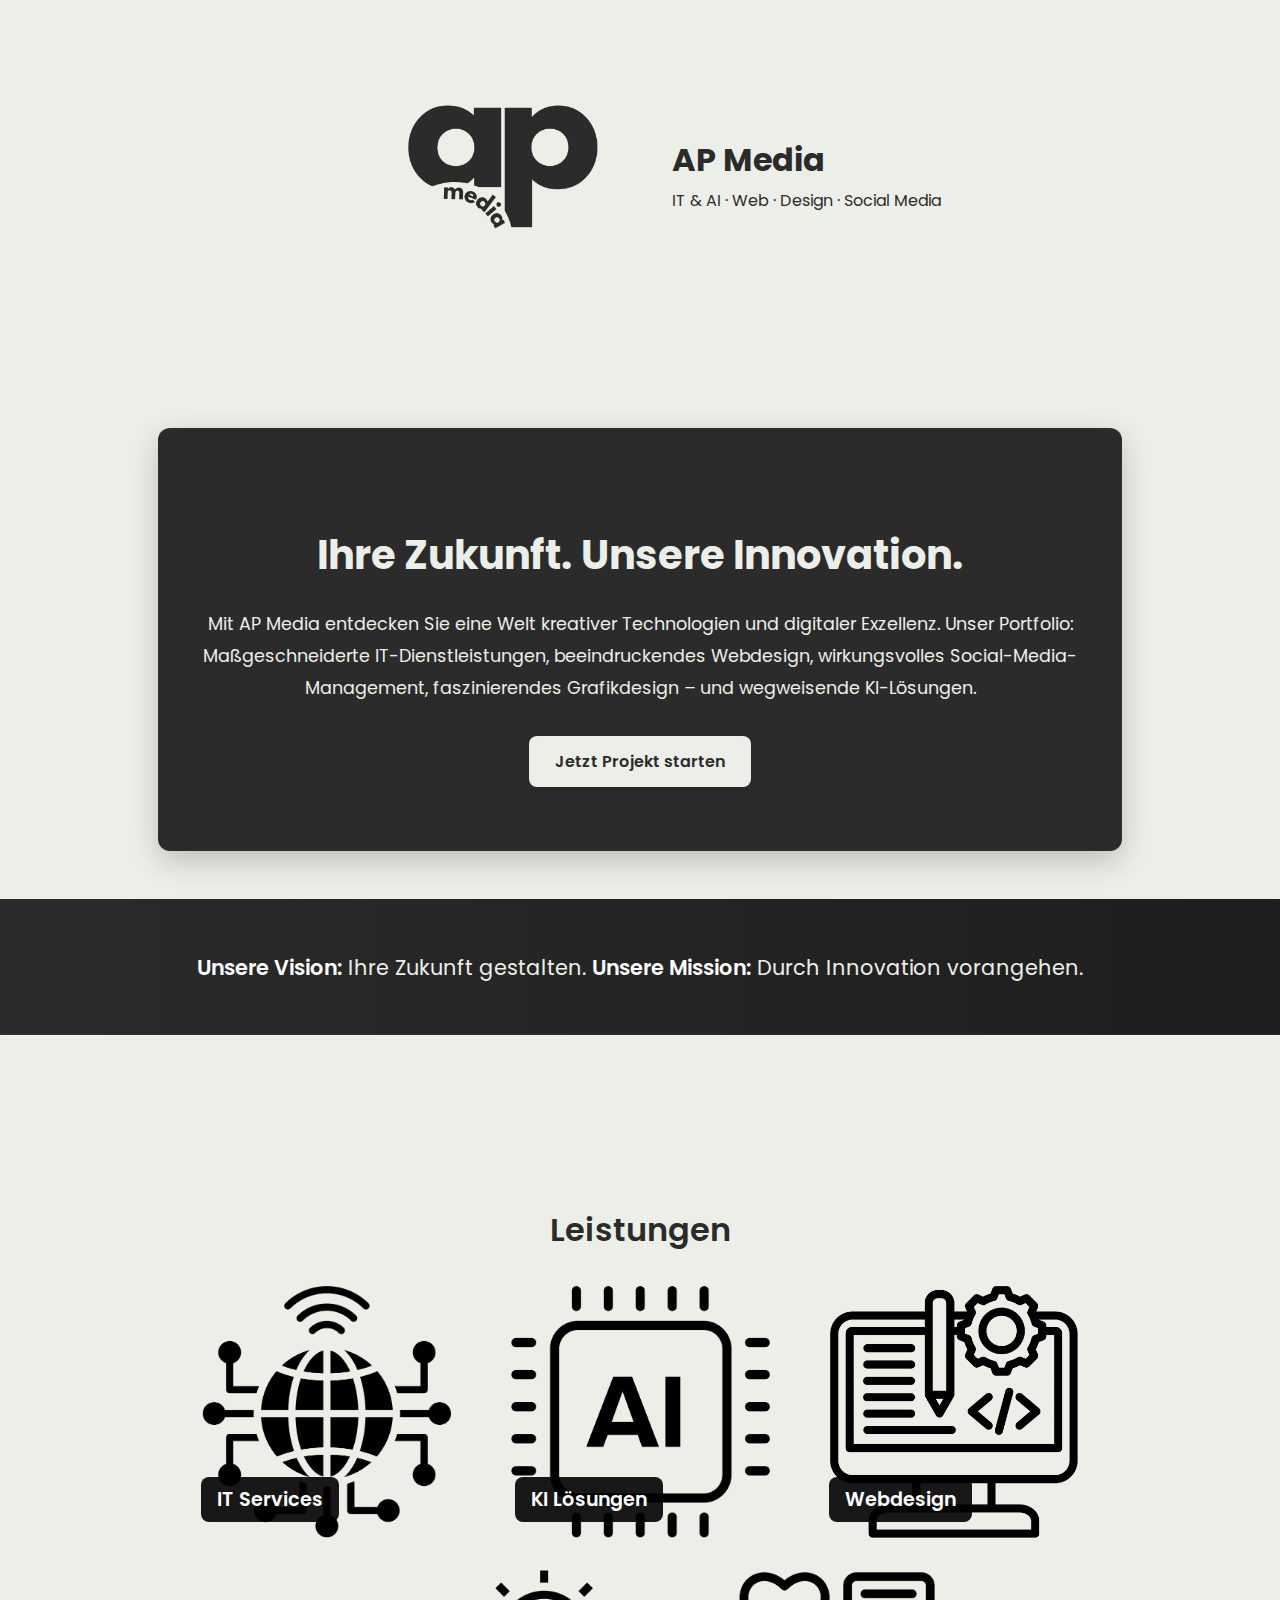
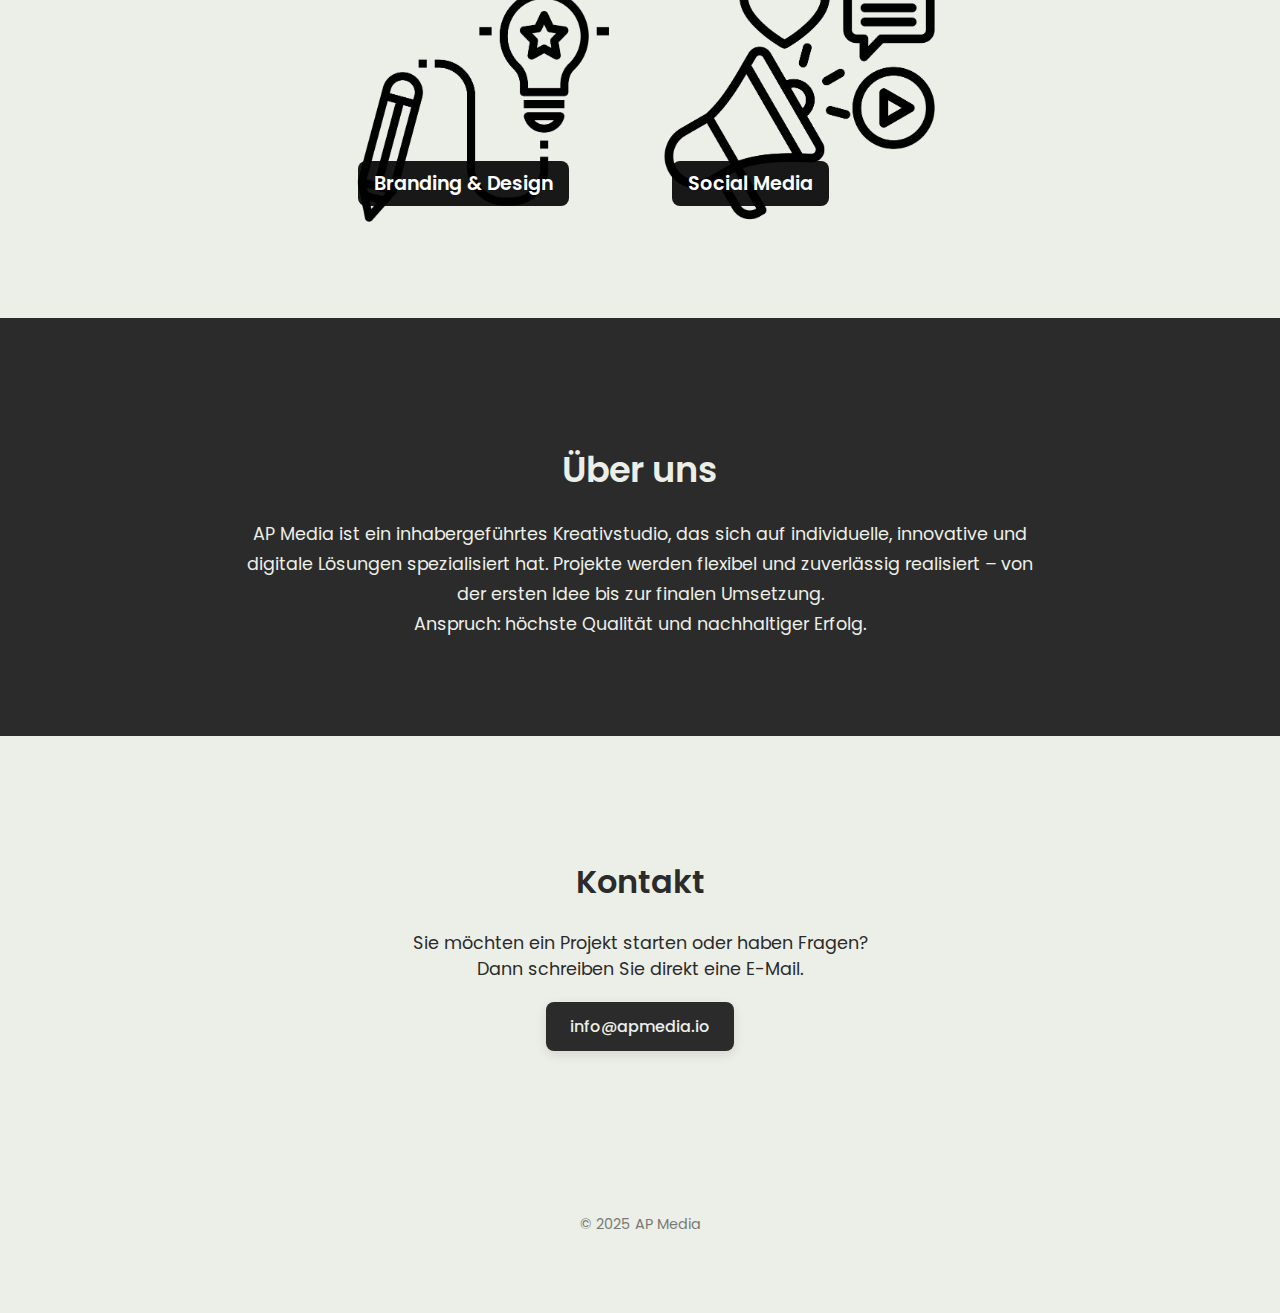
<file: index.html>
<!DOCTYPE html>
<html lang="de">


<head>
    <meta charset="UTF-8" />
    <meta name="viewport" content="width=device-width, initial-scale=1.0" />

    <title>AP Media – Webdesign, IT & KI Lösungen aus einer Hand</title>
    <meta name="description"
        content="AP Media bietet kreative IT-Dienstleistungen, modernes Webdesign, effektives Social-Media-Management, einzigartiges Grafikdesign und KI-Lösungen für Ihr Unternehmen.">
    <meta name="keywords"
        content="Webdesign, IT Services, KI Lösungen, Grafikdesign, Social Media, Agentur, Digitalisierung, AP Media">
    <meta name="author" content="AP Media" />
    <meta name="robots" content="index, follow" />

    <!-- Open Graph / Facebook -->
    <meta property="og:title" content="AP Media – Webdesign, IT & KI Lösungen" />
    <meta property="og:description"
        content="Individuelle Lösungen in IT, Web, Social Media, Design & KI – alles aus einer Hand." />
    <!--<meta property="og:image" content="https://deine-domain.de/img/og-image.jpg" /> -->
    <meta property="og:url" content="https://apmedia.io/" />
    <meta property="og:type" content="website" />

    <!-- Twitter Card -->
    <meta name="twitter:card" content="summary_large_image" />
    <meta name="twitter:title" content="AP Media – Webdesign, IT & KI Lösungen" />
    <meta name="twitter:description"
        content="Individuelle Lösungen in IT, Web, Social Media, Design & KI – alles aus einer Hand." />
    <!-- <meta name="twitter:image" content="https://deine-domain.de/img/og-image.jpg" /> -->

    <!-- Favicon (optional) -->
    <link rel="icon" href="img/favicon.png" type="image/png" />

    <!-- Fonts & Styles -->
    <link rel="preconnect" href="https://fonts.googleapis.com" />
    <link rel="preconnect" href="https://fonts.gstatic.com" crossorigin />
    <link href="https://fonts.googleapis.com/css2?family=Poppins:wght@400;600&display=swap" rel="stylesheet" />
    <link rel="stylesheet" href="css/style.css" />
</head>


<body>
    <header class="hero shrink-header">
        <div class="container header-container">
            <img src="img/logo-apmedia.png" alt="AP Media Logo" class="logo" />
            <div class="hero-text">
                <h1>AP Media</h1>
                <p class="subtitle">IT & AI · Web · Design · Social Media</p>
            </div>
        </div>
    </header>


    <section class="intro-box">
        <h2>Ihre Zukunft. Unsere Innovation.</h2>
        <p>
            Mit AP Media entdecken Sie eine Welt kreativer Technologien und digitaler Exzellenz. Unser Portfolio:
            Maßgeschneiderte IT-Dienstleistungen, beeindruckendes Webdesign, wirkungsvolles Social-Media-Management,
            faszinierendes Grafikdesign – und wegweisende KI-Lösungen.
        </p>
        <a href="#kontakt" class="cta-button">Jetzt Projekt starten</a>
    </section>

    <section class="vision-banner">
        <p>
            <span class="highlight">Unsere Vision:</span> Ihre Zukunft gestalten.
            <span class="highlight">Unsere Mission:</span> Durch Innovation vorangehen.
        </p>
    </section>

    <section class="services">
        <div class="container">
            <h2>Leistungen</h2>
            <div class="service-grid">

                <div class="service-card" onclick="toggleDescription(this)" style="background-image: url('img/it.png')">
                    <h3>IT Services</h3>
                    <div class="overlay">
                        <p>Systemadministration, Netzwerke, Sicherheit & Support.</p>
                    </div>
                </div>

                <div class="service-card" onclick="toggleDescription(this)" style="background-image: url('img/ai.png')">
                    <div class="service-title">
                        <h3>KI Lösungen</h3>
                    </div>
                    <div class="overlay">
                        <p>Automatisierung, Datenanalyse und KI-Strategien für Unternehmen.</p>
                    </div>
                </div>

                <div class="service-card" onclick="toggleDescription(this)"
                    style="background-image: url('img/web.png')">
                    <div class="service-title">
                        <h3>Webdesign</h3>
                    </div>
                    <div class="overlay">
                        <p>Modernes responsives Design mit Fokus auf Benutzererlebnis.</p>
                    </div>
                </div>

                <div class="service-card" onclick="toggleDescription(this)"
                    style="background-image: url('img/design.png')">
                    <div class="service-title">
                        <h3>Branding & Design</h3>
                    </div>
                    <div class="overlay">
                        <p>Wiedererkennungswert durch visuelle Identität und Logos.</p>
                    </div>
                </div>

                <div class="service-card" onclick="toggleDescription(this)"
                    style="background-image: url('img/social.png')">
                    <div class="service-title">
                        <h3>Social Media</h3>
                    </div>
                    <div class="overlay">
                        <p>Strategie, Content & Reichweite auf allen relevanten Plattformen.</p>
                    </div>
                </div>
            </div>
        </div>
    </section>

    <section class="about">
        <div class="container">
            <h2>Über uns</h2>
            <p>
                AP Media ist ein inhabergeführtes Kreativstudio, das sich auf individuelle, innovative und digitale
                Lösungen spezialisiert hat. Projekte werden
                flexibel und zuverlässig realisiert – von der ersten Idee bis zur finalen Umsetzung.
                <br>Anspruch: höchste
                Qualität und nachhaltiger Erfolg.<br>
            </p>
        </div>
    </section>

    <section class="contact" id="kontakt">
        <div class="container">
            <h2>Kontakt</h2>
            <p class="contact-text">
                Sie möchten ein Projekt starten oder haben Fragen?
                <br>
                Dann schreiben Sie direkt eine E-Mail.
            </p>
            <a href="mailto:info@apmedia.io" class="contact-button">info@apmedia.io</a>
        </div>
    </section>


    <footer>
        <div class="container">
            <p>© 2025 AP Media</p> <!-- · <a href="#">Impressum</a> -->
        </div>
    </footer>
    <script>
        function toggleDescription(card) {
            const isActive = card.classList.contains('active');

            // Alle anderen Karten deaktivieren
            document.querySelectorAll('.service-card').forEach(el => {
                el.classList.remove('active');
            });

            // Wenn die Karte vorher nicht aktiv war → aktivieren
            // Wenn sie schon aktiv war → nicht erneut aktivieren (also "zuklappen")
            if (isActive) {
                card.classList.add('active');
            }
    </script>


</body>

</html>
</file>
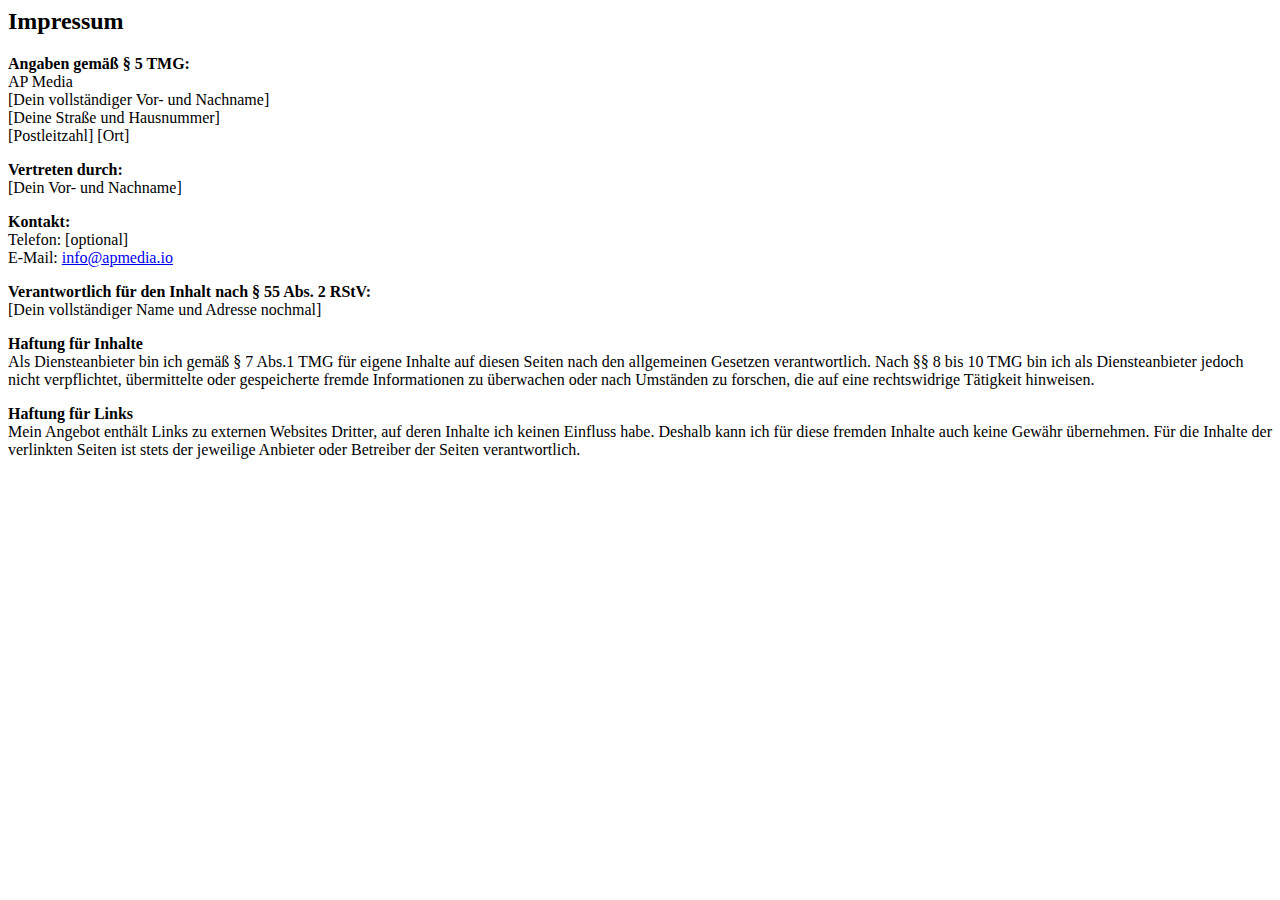
<file: impressum.html>
<body></body>
<section class="legal" id="impressum">
    <div class="container">
        <h2>Impressum</h2>
        <p><strong>Angaben gemäß § 5 TMG:</strong><br>
            AP Media<br>
            [Dein vollständiger Vor- und Nachname]<br>
            [Deine Straße und Hausnummer]<br>
            [Postleitzahl] [Ort]</p>

        <p><strong>Vertreten durch:</strong><br>
            [Dein Vor- und Nachname]</p>

        <p><strong>Kontakt:</strong><br>
            Telefon: [optional]<br>
            E-Mail: <a href="mailto:info@apmedia.io">info@apmedia.io</a></p>

        <p><strong>Verantwortlich für den Inhalt nach § 55 Abs. 2 RStV:</strong><br>
            [Dein vollständiger Name und Adresse nochmal]</p>

        <p><strong>Haftung für Inhalte</strong><br>
            Als Diensteanbieter bin ich gemäß § 7 Abs.1 TMG für eigene Inhalte auf diesen Seiten nach den
            allgemeinen Gesetzen verantwortlich.
            Nach §§ 8 bis 10 TMG bin ich als Diensteanbieter jedoch nicht verpflichtet, übermittelte oder
            gespeicherte fremde Informationen zu überwachen
            oder nach Umständen zu forschen, die auf eine rechtswidrige Tätigkeit hinweisen.</p>

        <p><strong>Haftung für Links</strong><br>
            Mein Angebot enthält Links zu externen Websites Dritter, auf deren Inhalte ich keinen Einfluss habe.
            Deshalb kann ich für diese fremden Inhalte auch keine Gewähr übernehmen.
            Für die Inhalte der verlinkten Seiten ist stets der jeweilige Anbieter oder Betreiber der Seiten
            verantwortlich.</p>
    </div>
</section>
</body>
</file>
<file: css/style.css>
/* Globale Einstellungen */
html {
  scroll-behavior: smooth;
}

body {
  margin: 0;
  font-family: 'Poppins', sans-serif;
  background-color: #ECEFE7;
  color: #2B2B2B;
}

.container {
  max-width: 1200px;
  margin: auto;
  padding: 2rem;
}

.header-container {
  display: flex;
  align-items: center;
  gap: 2rem;
  flex-wrap: wrap;
  justify-content: center;
}

.logo {
  width: 300px;
  height: auto;
}

.hero-text h1 {
  margin: 0;
  font-size: 2rem;
}

.subtitle {
  margin-top: 0.25rem;
  font-weight: 400;
}

/*intro-box*/
.intro-box {
  background-color: #2B2B2B;
  color: #ECEFE7;
  padding: 4rem 2rem;
  text-align: center;
  font-family: 'Poppins', sans-serif;
  max-width: 900px;
  margin: 4rem auto 3rem auto;
  border-radius: 12px;
  box-shadow: 0 10px 30px rgba(0, 0, 0, 0.2);
}

.intro-box h2 {
  font-size: 2.5rem;
  font-weight: 700;
  margin-bottom: 1.5rem;
}

.intro-box p {
  font-size: 1.1rem;
  line-height: 1.8;
  margin-bottom: 2rem;
}

.cta-button {
  display: inline-block;
  padding: 0.8rem 1.6rem;
  background-color: #ECEFE7;
  color: #2B2B2B;
  text-decoration: none;
  font-weight: 600;
  border-radius: 8px;
  transition: 
    background-color 0.3s ease,
    color 0.3s ease,
    box-shadow 0.4s ease,
    transform 0.3s ease;
  box-shadow: 0 4px 10px rgba(0, 0, 0, 0.1);
}

.cta-button:hover {
  background-color: #d6d9d1;
  color: #000;
  box-shadow: 0 8px 24px rgba(0, 0, 0, 0.2);
  transform: translateY(-2px);
}


.vision-banner {
  background: linear-gradient(90deg, #2B2B2B, #1e1e1e);
  color: #ECEFE7;
  text-align: center;
  padding: 2rem;
  font-size: 1.3rem;
  font-family: 'Poppins', sans-serif;
  margin: 3rem 0;
  box-shadow: inset 0 -1px 0 rgba(255, 255, 255, 0.05);
}

.vision-banner .highlight {
  font-weight: 600;
  color: #ffffff;
}




/* Leistungen */

.services-wrapper {
  display: grid;
  grid-template-columns: repeat(auto-fit, minmax(250px, 1fr));
  gap: 2rem;
  justify-content: center;
}

.services h2 {
  text-align: center;
  margin-bottom: 2rem;
  font-size: 2rem;
}

.service-grid {
  display: flex;
  flex-wrap: wrap;
  gap: 2rem;
  justify-content: center;
}

.service-card {
  position: relative;
  background-size: contain;
  background-repeat: no-repeat;
  background-position: center;
  width: 250px;
  height: 220px;
  border-radius: 12px;
  overflow: hidden;
  cursor: pointer;
  display: flex;
  align-items: flex-end;
  padding: 1rem;
  transition: transform 0.3s ease, box-shadow 0.3s ease;
  color: white;
}

.service-card:hover {
  transform: scale(1.02);
  box-shadow: 0 10px 25px rgba(0, 0, 0, 0.2);
}

.service-card h3 {
  margin: 0;
  font-size: 1.2rem;
  font-weight: 600;
  background: rgba(0, 0, 0, 0.9);  /* vorher 0.4 */
  padding: 0.5rem 1rem;
  border-radius: 8px;
  z-index: 2;
  position: relative;
  color: white;
}

/* Hover-Beschreibung */
.overlay {
  position: absolute;
  inset: 0;
  background: rgba(44, 44, 44, 0.85);
  display: flex;
  align-items: center;
  justify-content: center;
  text-align: center;
  opacity: 0;
  padding: 1rem;
  transition: opacity 0.3s ease;
  z-index: 1;
  pointer-events: none;
}

.service-card:hover .overlay {
  opacity: 1;
}
.service-card.active .overlay {
  opacity: 1;
  pointer-events: auto;
}
section {
  padding: 4rem 2rem;
}

h2 {
  font-size: 2rem;
  margin-bottom: 1rem;
  font-weight: 600;
}

.services ul {
  list-style: none;
  padding-left: 0;
}

.services li {
  margin-bottom: 0.5rem;
  font-weight: 400;
}

/* Über uns */
.about {
  background-color: #2B2B2B;
  color: #ECEFE7;
  padding: 4rem 2rem;
  text-align: center;
}

.about h2 {
  font-size: 2.2rem;
  margin-bottom: 1.5rem;
  font-family: 'Poppins', sans-serif;
}

.about p {
  max-width: 800px;
  margin: 0 auto;
  font-size: 1.1rem;
  line-height: 1.7;
  font-family: 'Poppins', sans-serif;
}

/* Kontakt */
.contact {
  background-color: #ECEFE7;
  color: #2B2B2B;
  text-align: center;
  padding: 4rem 2rem;
}

.contact h2 {
  font-size: 2rem;
  margin-bottom: 1.5rem;
  font-family: 'Poppins', sans-serif;
}

.contact-text {
  font-size: 1.1rem;
  margin-bottom: 2rem;
  font-family: 'Poppins', sans-serif;
}

.contact-button {
  background-color: #2B2B2B;
  color: #ECEFE7;
  padding: 0.8rem 1.5rem;
  text-decoration: none;
  border-radius: 8px;
  font-weight: 500;
  box-shadow: 0 4px 12px rgba(0, 0, 0, 0.1);
  transition: background-color 0.3s ease, transform 0.3s ease;
}

.contact-button:hover {
  background-color: #1e1e1e;
  transform: translateY(-2px);
}

/* Footer */
footer {
  text-align: center;
  padding: 2rem;
  font-size: 0.9rem;
  opacity: 0.6;
}
</file>
